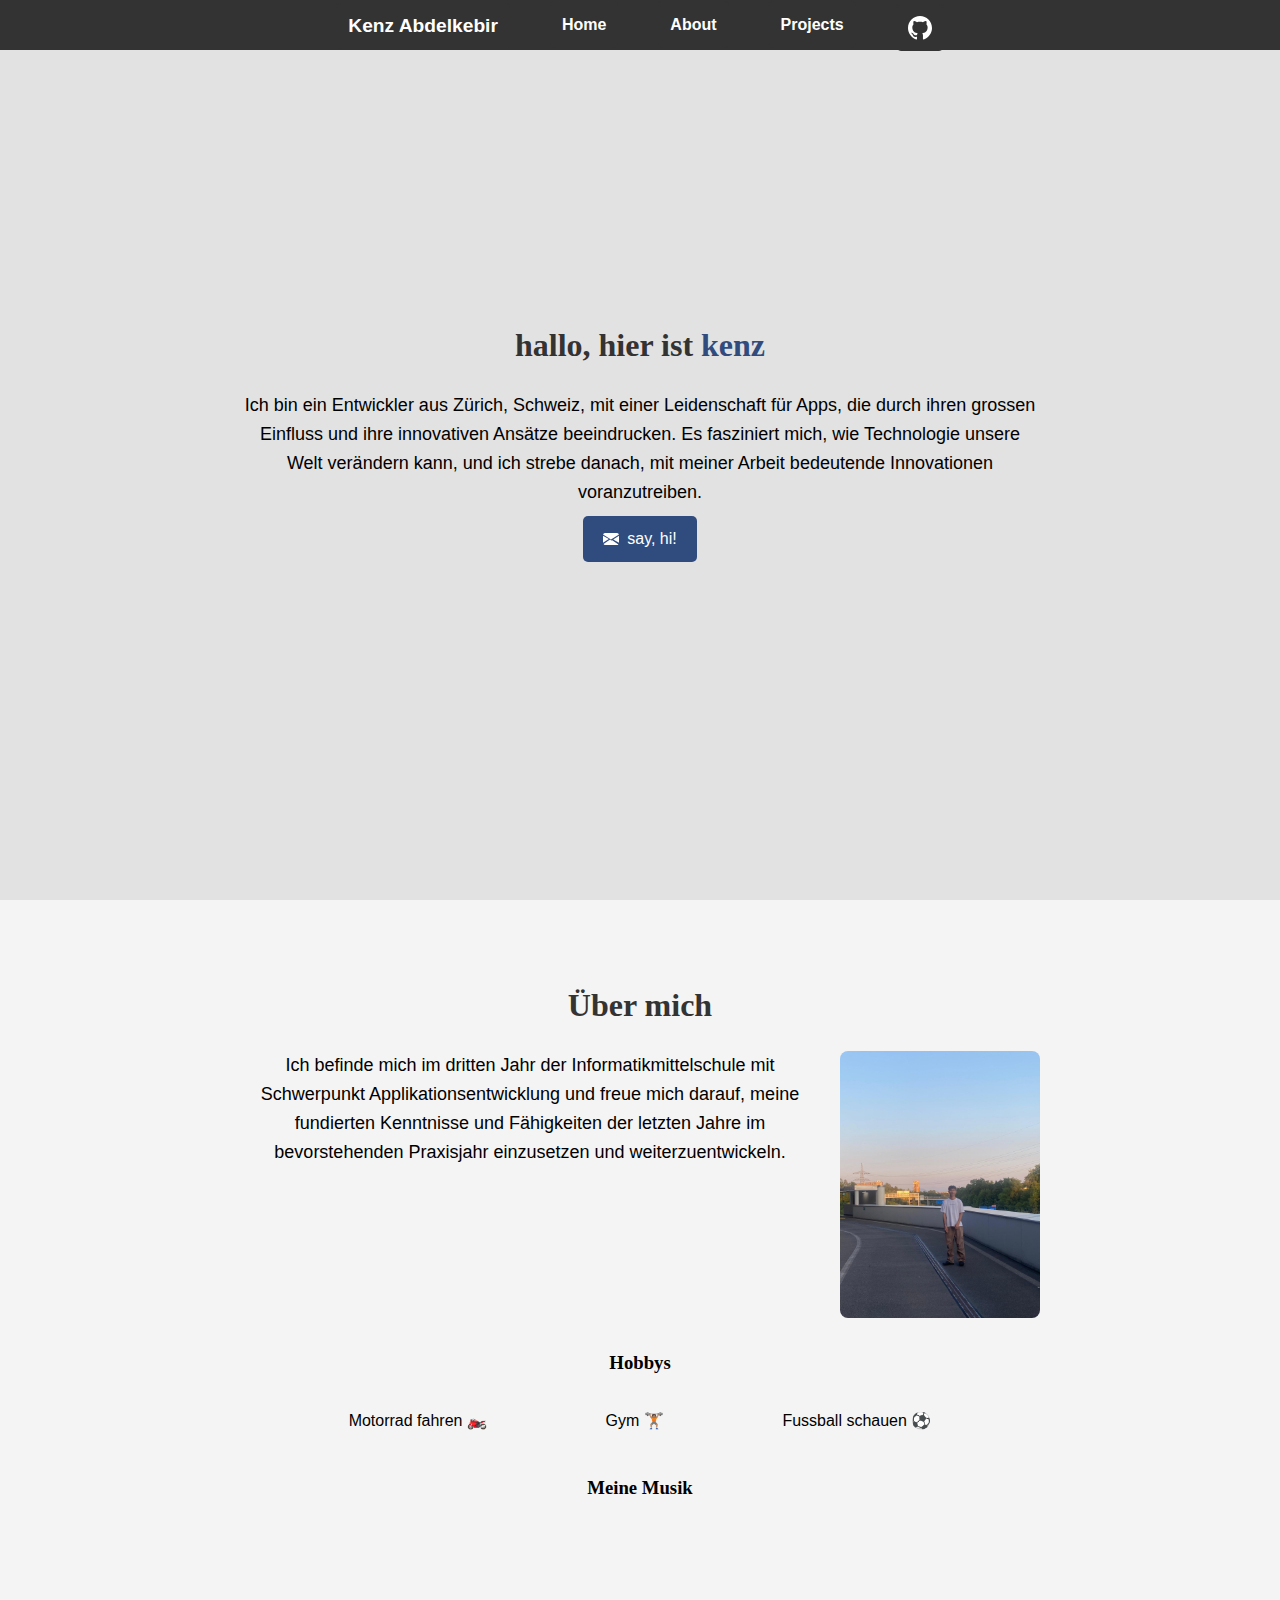
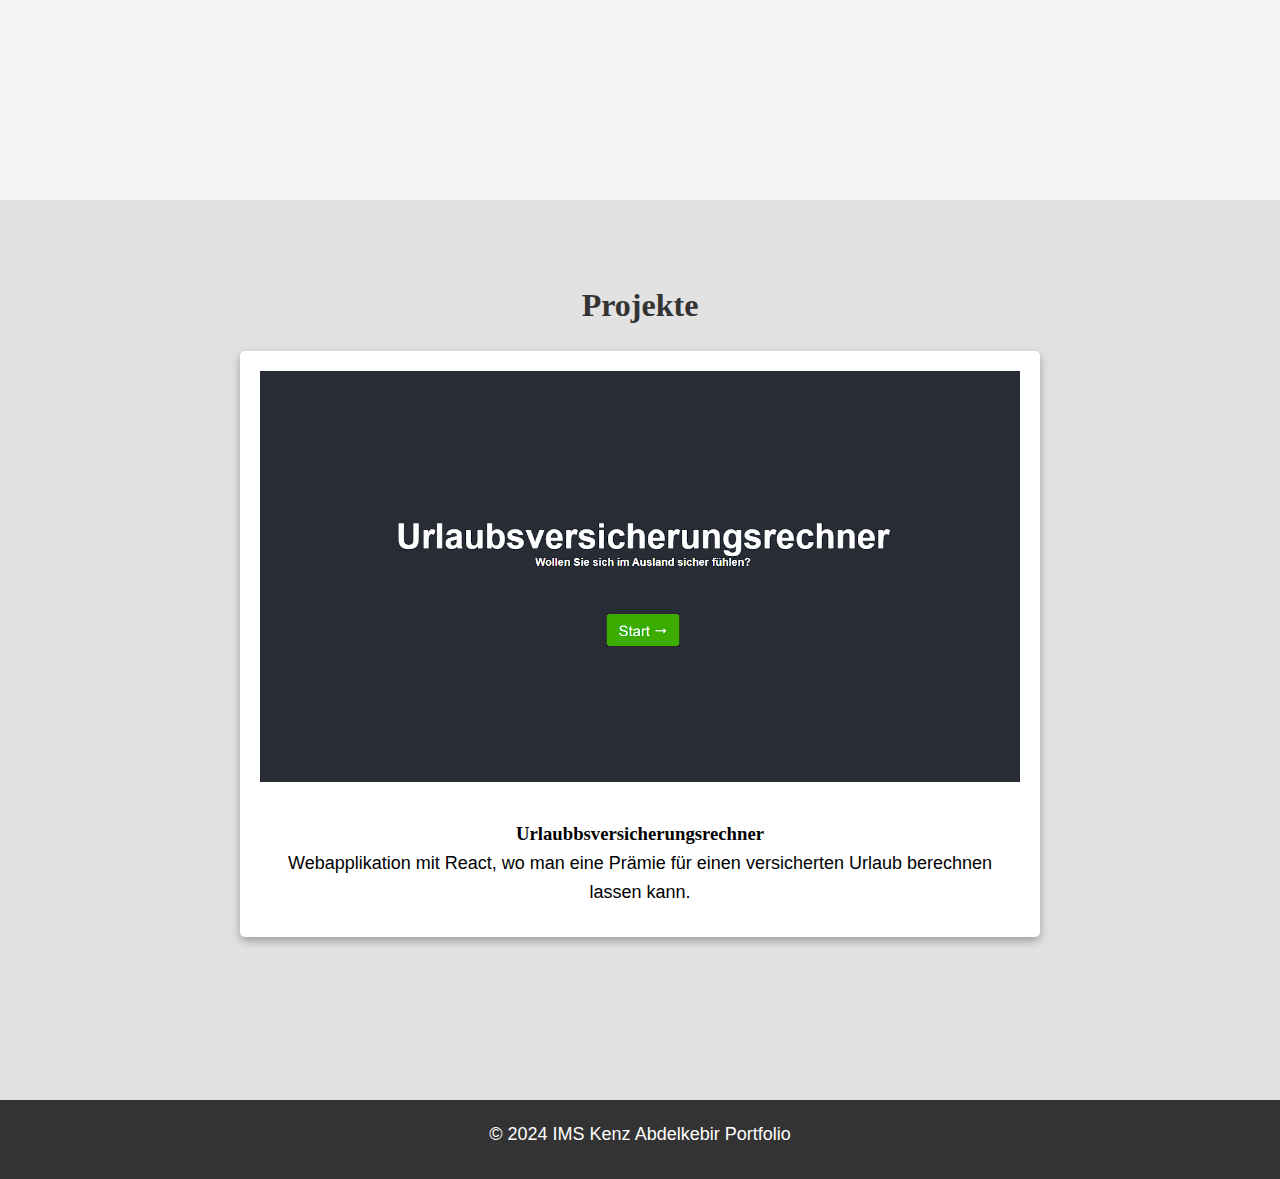
<file: index.html>
<!DOCTYPE html>
<html>
    <head>
        <meta charset="utf-8">
        <meta http-equiv="X-UA-Compatible" content="IE=edge">
        <title>it's me!</title>
        <meta name="description" content="">
        <meta name="viewport" content="width=device-width, initial-scale=1.0">
        <!-- Direct link to the CSS file -->
        <link rel="stylesheet" href="static/style.css">
    </head>
    <body>
        <header>
            <nav>
                <ul>
                    <li><a href="#home" class="main-button">Kenz Abdelkebir</a></li>
                    <li><a href="#home" class="github-button">Home</a></li>
                    <li><a href="#about" class="github-button">About</a></li>
                    <li><a href="#projects" class="github-button">Projects</a></li>
                    <li>
                        <a href="https://github.com/afkenDev" target="_blank" class="github-button" id="github">
                            <svg xmlns="http://www.w3.org/2000/svg" viewBox="0 0 24 24" width="24" height="24">
                                <path fill="#fff" d="M12 0C5.37 0 0 5.37 0 12c0 5.3 3.438 9.8 8.207 11.387.6.11.793-.26.793-.577 0-.285-.01-1.04-.015-2.04-3.338.727-4.042-1.61-4.042-1.61-.546-1.387-1.333-1.757-1.333-1.757-1.09-.746.083-.73.083-.73 1.204.085 1.836 1.235 1.836 1.235 1.07 1.833 2.806 1.303 3.492.996.108-.776.42-1.303.763-1.603-2.665-.304-5.466-1.334-5.466-5.93 0-1.31.468-2.382 1.235-3.222-.124-.304-.536-1.527.117-3.18 0 0 1.008-.322 3.3 1.23.957-.266 1.983-.399 3.003-.404 1.02.005 2.046.138 3.003.404 2.29-1.553 3.297-1.23 3.297-1.23.655 1.653.243 2.876.12 3.18.77.84 1.233 1.912 1.233 3.222 0 4.61-2.805 5.624-5.475 5.92.43.373.823 1.103.823 2.222 0 1.606-.015 2.898-.015 3.293 0 .32.19.693.8.575C20.565 21.796 24 17.297 24 12c0-6.63-5.37-12-12-12z"/>
                            </svg>
                        </a>
                    </li>
                </ul>
            </nav>
        </header>
    
        <section id="home" class="section">
            <div class="content">
                <h1>hallo, hier ist <span style="color:#304c7e;">kenz</span></h1>
                <p>Ich bin ein Entwickler aus Zürich, Schweiz, mit einer Leidenschaft für Apps, die durch ihren grossen Einfluss und ihre innovativen Ansätze beeindrucken. Es fasziniert mich, wie Technologie unsere Welt verändern kann, und ich strebe danach, mit meiner Arbeit bedeutende Innovationen voranzutreiben.</p>
                <a href="mailto:kenzo.abdelkebir@gmail.com" class="mail-button">
                    <svg xmlns="http://www.w3.org/2000/svg" width="16" height="16" fill="currentColor" class="bi bi-envelope-fill" viewBox="0 0 16 16">
                        <path d="M.05 3.555A2 2 0 0 1 2 2h12a2 2 0 0 1 1.95 1.555L8 8.414.05 3.555zM0 4.697v7.104l5.803-3.852L0 4.697zM6.761 8.83l-6.2 4.117A2 2 0 0 0 2 14h12a2 2 0 0 0 1.439-.554l-6.2-4.117L8 9.586l-.239-.757zM16 4.697l-5.803 3.852L16 11.801V4.697z"/>
                    </svg>
                    say, hi!
                </a>
            </div>
        </section>
    
        <section id="about" class="section">
            <div class="content">
                <h2>Über mich</h2>
                <div class="about-content">
                    <div class="text-content">
                        <p>Ich befinde mich im dritten Jahr der Informatikmittelschule mit Schwerpunkt Applikationsentwicklung und freue mich darauf, meine fundierten Kenntnisse und Fähigkeiten der letzten Jahre im bevorstehenden Praxisjahr einzusetzen und weiterzuentwickeln.</p>
                    </div>
                    <img src="static/aa.jpg" alt="Mein Bild" class="profile-image">
                </div>
                <h3>Hobbys</h3>
                <div class="hobby-list">
                    <div class="hobby-item">Motorrad fahren 🏍️</div>
                    <div class="hobby-item">Gym 🏋🏽</div>
                    <div class="hobby-item">Fussball schauen ⚽</div>
                </div>
                <h3>Meine Musik</h3>
                <iframe style="border-radius:12px" src="https://open.spotify.com/embed/track/6LsAAHotRLMOHfCsSfYCsz?utm_source=generator&theme=0" width="100%" height="152" frameborder="0" allowfullscreen allow="autoplay; clipboard-write; encrypted-media; fullscreen; picture-in-picture" loading="lazy"></iframe>
            </div>
        </section>
    
        <section id="projects" class="section">
            <div class="content">
                <h2>Projekte</h2>
                <div class="slideshow-container">
                    <div class="project-item fade">
                        <img src="static/bb.png" alt="Projekt 1" class="project-image">
                        <h3>Urlaubbsversicherungsrechner</h3>
                        <p>Webapplikation mit React, wo man eine Prämie für einen versicherten Urlaub berechnen lassen kann.</p>
                    </div>
                    <div class="project-item fade">
                        <img src="static/cc.png" alt="Projekt 2" class="project-image">
                        <h3>Top-Down Game</h3>
                        <p>Ein Roblox-Spiel, in dem du dein eigenes Büro aufbauen kannst, erstellt mit Lua.</p>
                    </div>
                    <div class="project-item fade">
                        <img src="static/dd.png" alt="Projekt 3" class="project-image">
                        <h3>Memory</h3>
                        <p>Webapplikation mit React, wo man Memory spielen kann, so simple!</p>
                    </div>
                </div>
            </div>
        </section>
    
        <footer>
            <p>&copy; 2024 IMS Kenz Abdelkebir Portfolio</p>
        </footer>
        
        <!-- Direct link to the JavaScript file -->
        <script src="static/script.js" async defer></script>
    </body>
</html>
</file>
<file: static/style.css>
* {
    margin: 0;
    padding: 0;
    box-sizing: border-box;
}

body {
    font-family: Arial, sans-serif;
    line-height: 1.6;
}
header {
    position: fixed; 
    background-color: #333;
    padding: 1px 0;
    width: 100%;
    
}


nav ul {
    display: flex;
    justify-content: center;
    list-style: none;
}

nav ul li {
    margin: 0 20px;
}

nav ul li a {
    color: white;
    text-decoration: none;
    font-weight: bold;
}

.section {
    padding: 80px 20px;
    padding-top: 130px; 
    min-height: 100vh;  
}
.section:nth-child(odd) {
    background-color: #f4f4f4;
}

.section:nth-child(even) {
    background-color: #e2e2e2;
}

.content {
    max-width: 800px;
    margin: 0 auto;
    text-align: center;
}

h1, h2 {
    margin-bottom: 20px;
    color: #333;
}

p {
    margin-bottom: 10px;
}

.project-list {
    display: flex;
    flex-direction: column;
    gap: 20px;
}

.project-item {
    background-color: white;
    padding: 20px;
    border-radius: 5px;
    box-shadow: 0 4px 10px rgba(0, 0, 0, 0.3);
    transition: transform 0.3s, box-shadow 0.3s;
}

footer {
    text-align: center;
    padding: 20px;
    background-color: #333;
    color: white;
}

.slideshow-container {
    position: relative;
    max-width: 100%;
    margin: auto;
}

.project-item {
    display: none;
    text-align: center;
}

.fade {
    animation-name: fade;
    animation-duration: 1.5s;
}

@keyframes fade {
    from {opacity: 0.4}
    to {opacity: 1}
}

.dots-container {
    text-align: center;
    padding: 20px;
}

.dot {
    cursor: pointer;
    height: 15px;
    width: 15px;
    margin: 0 2px;
    background-color: #bbb;
    border-radius: 50%;
    display: inline-block;
    transition: background-color 0.6s ease;
}

.active, .dot:hover {
    background-color: #717171;
}

.github-button, .main-button {
    display: inline-flex;
    align-items: center;
    padding: 8px 12px;
    background-color: #333;
    color: #fff;
    text-decoration: none;
    border-radius: 5px;
    font-family: Arial, sans-serif;
    font-size: 16px;
    transition: background-color 0.3s, transform 0.3s;
    height: 97%;
    
}

.github-button:hover {
    background-color: #304c7e;
    transform: scale(1.041);
}

.main-button{
    font-size:larger !important;
    margin-top: 0.1rem;
}
#github {
    margin-top: 0.2rem;
}


#home h1 {
    margin-top: 30%;
}



h1, h2 { 
    font-family:Comic Sans MS, Comic Sans, cursive;
    font-size: 200%
}

h3 {
    font-family:Comic Sans MS, Comic Sans, cursive;

}



p, a {
    font-family: Open Sans, sans-serif;
    font-size: large;
}

.mail-button {
    display: inline-flex;
    align-items: center;
    padding: 10px 20px;
    font-size: 16px;
    color: white;
    background-color: #304c7e;
    border: none;
    border-radius: 5px;
    cursor: pointer;
    text-decoration: none;
}

.mail-button svg {
    margin-right: 8px;
}

.mail-button:hover {
    background-color: #0056b3;
}

h3 {
    margin-top: 30px;
}
.about-content {
    display: flex;
    align-items: flex-start;
    justify-content: space-between;
}

.profile-image {
    width: 200px; /* Breite des Bildes anpassen */
    height: auto; /* Automatische Höhe basierend auf der Breite */
    border-radius: 8px; /* Leicht abgerundete Ecken */

}

.text-content {
    flex: 1; /* Textbereich nimmt den verbleibenden Platz ein */
}

.hobby-list {
    display: flex;
    justify-content:space-evenly;
    flex-wrap: wrap;
    margin-top: 20px;
    margin-bottom: 30px;
}

.hobby-item {
    text-align:center;
    margin: 10px 10px;
}

.hobby-item img {
    width: 50px;
    height: 50px;
    display: block;
    margin: 0 auto;
}

h3 {
    margin-top: 30px;
}

.project-item img {
    width: 100%; /* Bild auf die Container-Breite skalieren */
    height: auto; /* Höhe automatisch anpassen */
    object-fit: cover; /* Bild zuschneiden, um den Container zu füllen */
}

* {
    margin: 0;
    padding: 0;
    box-sizing: border-box;
}

body {
    font-family: Arial, sans-serif;
    line-height: 1.6;
}

header {
    position: fixed;
    background-color: #333;
    padding: 1px 0;
    width: 100%;
    z-index: 999;
}

nav ul {
    display: flex;
    justify-content: center;
    list-style: none;
    flex-wrap: wrap; /* Allow wrapping for smaller screens */
}

nav ul li {
    margin: 0 20px;
}

nav ul li a {
    color: white;
    text-decoration: none;
    font-weight: bold;
}

.section {
    padding: 80px 20px;
    height: 100vh;
}

.section:nth-child(odd) {
    background-color: #f4f4f4;
}

.section:nth-child(even) {
    background-color: #e2e2e2;
}

.content {
    max-width: 800px;
    margin: 0 auto;
    text-align: center;
}

h1, h2 {
    margin-bottom: 20px;
    color: #333;
}

p {
    margin-bottom: 10px;
}

.project-list {
    display: flex;
    flex-direction: column;
    gap: 20px;
}

.project-item {
    background-color: white;
    padding: 20px;
    border-radius: 5px;
    box-shadow: 0 4px 10px rgba(0, 0, 0, 0.3);
    transition: transform 0.3s, box-shadow 0.3s;
}

.project-item img {
    width: 100%;
    height: auto;
    object-fit: cover;
}

footer {
    text-align: center;
    padding: 20px;
    background-color: #333;
    color: white;
}

/* Slideshow */
.slideshow-container {
    position: relative;
    max-width: 100%;
    margin: auto;
}

.project-item {
    display: none;
    text-align: center;
}

.fade {
    animation-name: fade;
    animation-duration: 1.5s;
}

@keyframes fade {
    from { opacity: 0.4; }
    to { opacity: 1; }
}

.dots-container {
    text-align: center;
    padding: 20px;
}

.dot {
    cursor: pointer;
    height: 15px;
    width: 15px;
    margin: 0 2px;
    background-color: #bbb;
    border-radius: 50%;
    display: inline-block;
    transition: background-color 0.6s ease;
}

.active, .dot:hover {
    background-color: #717171;
}

/* Buttons */
.github-button, .main-button {
    display: inline-flex;
    align-items: center;
    padding: 8px 12px;
    background-color: #333;
    color: #fff;
    text-decoration: none;
    border-radius: 5px;
    font-family: Arial, sans-serif;
    font-size: 16px;
    transition: background-color 0.3s, transform 0.3s;
}

.github-button:hover {
    background-color: #304c7e;
    transform: scale(1.05);
}

.main-button {
    font-size: larger !important;
    margin-top: 0.1rem;
}

h1, h2 {
    font-family: Comic Sans MS, Comic Sans, cursive;
    font-size: 200%;
}

h3 {
    font-family: Comic Sans MS, Comic Sans, cursive;
}

p, a {
    font-family: Open Sans, sans-serif;
    font-size: large;
}

/* About Section */
.about-content {
    display: flex;
    align-items: flex-start;
    justify-content: space-between;
    flex-wrap: wrap;
    gap: 20px;
}

.profile-image {
    width: 200px;
    height: auto;
    border-radius: 8px;
}

.text-content {
    flex: 1;
}

.hobby-list {
    display: flex;
    justify-content: space-evenly;
    flex-wrap: wrap;
    margin-top: 20px;
    margin-bottom: 30px;
}

.hobby-item {
    text-align: center;
    margin: 10px;
}

.hobby-item img {
    width: 50px;
    height: 50px;
    display: block;
    margin: 0 auto;
}


@media (max-width: 986px) {
    h1, h2 {
        font-size: 1.8rem;
    }

    .profile-image {
        width: 120px;
    }

    .about-content {
        flex-direction: column;
    }

    #disap {
        display: none !important;
    }
}

@media (max-width: 538px) {
    header {
        height: auto;
        padding: 15px;
    }

    nav ul {
        padding: 5px;
    }

    h1, h2 {
        font-size: 1.6rem;
    }

    .github-button, .main-button {
        font-size: 0.8rem;
        padding: 8px 12px;
    }

    .section {
        padding: 60px 10px;
    }
}
</file>
